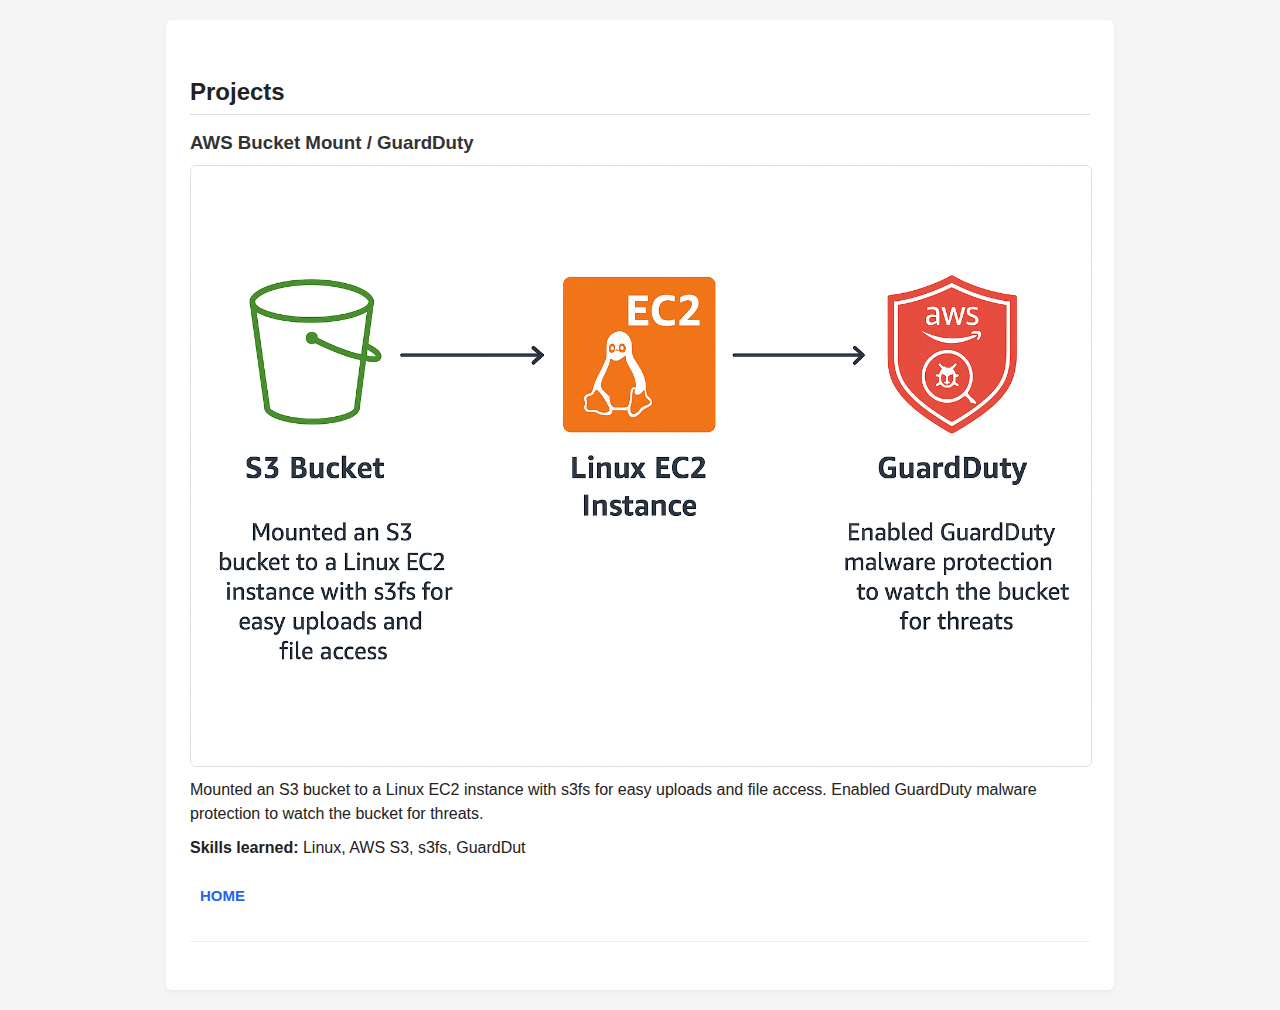
<file: Project2.html>
<!DOCTYPE html>
<html lang="en">
<head>
  <meta charset="utf-8" />
  <title>Project 1</title>
  <meta name="viewport" content="width=device-width, initial-scale=1" />
  <link rel="stylesheet" href="style.css" />
</head>
<body>
  <div class="container">
    <section id="projects">
      <h2>Projects</h2>

      <div class="project">
        <h3>AWS Bucket Mount / GuardDuty</h3>

        <img src="Example.png" alt="Final Setup" class="project-image" />

        <p>
      Mounted an S3 bucket to a Linux EC2 instance with s3fs for easy uploads and file access. Enabled GuardDuty malware protection to watch the bucket for threats.
        </p>

        <p><strong>Skills learned:</strong> Linux, AWS S3, s3fs, GuardDut</p>

        <a href="index.html" class="btn">
          <span>Home</span>
        </a>
      </div>

    </section>
  </div>
</body>
</html>
</file>
<file: style.css>
/* Button Imported From UIVerse Wanted To Add a Cool Button*/
a.btn {
  position: relative;
  display: inline-block;
  width: 120px;
  padding: 10px 10px;
  background: #fff;
  border: none;
  font-size: 15px;
  font-weight: 600;
  text-transform: uppercase;
  color: #000;
  text-decoration: none;
  cursor: pointer;
  transform: skew(-21deg);
  overflow: hidden;
}
a.btn span {
  display: inline-block;
  transform: skew(21deg);
}
a.btn::before {
  content: "";
  position: absolute;
  inset: 0;
  right: 100%;
  background: #141414;
  opacity: 0;
  z-index: -1;
  transition: all 0.5s;
}
a.btn:hover { color: #fff; }
a.btn:hover::before {
  left: 0;
  right: 0;
  opacity: 1;
}

/* Base Styling and spacing */
body {
  margin: 0;
  font-family: Arial, sans-serif;
  background: #f5f5f5;
  color: #222;
  line-height: 1.5;
}
.container {
  max-width: 900px;
  margin: 20px auto;
  padding: 24px;
  background: #fff;
  border-radius: 6px;
  box-shadow: 0 2px 6px rgba(0,0,0,0.05);
}
header, main, footer, section { margin-bottom: 24px; }

/* Headings */
h1 { margin: 0 0 6px; }
h2 {
  margin: 20px 0 12px;
  padding-bottom: 4px;
  border-bottom: 1px solid #ddd;
}
h3 {
  margin: 14px 0 6px;
  color: #333;
}

/* Text and lists */
p, li { margin: 4px 0 8px; }
ul { margin: 6px 0 12px; padding-left: 18px; }

/* Contact */
.contact { margin-bottom: 16px; font-size: 0.95rem; color: #444; }
.contact a { color: #2563eb; text-decoration: none; }
.contact a:hover { text-decoration: underline; }

/* Two column layout */
.two-col { display: block; }
@media (min-width: 700px) {
  .two-col {
    display: grid;
    grid-template-columns: 160px 1fr;
    gap: 16px;
    align-items: start;
  }
}

/* Headshot Made Circle*/
img.headshot {
  width: 140px;
  height: 140px;
  object-fit: cover;
  border-radius: 50%;
  border: 2px solid #ddd;
}

/* Projects */
#projects { margin-top: 30px; }
#projects h2 { margin-bottom: 6px; }

.project {
  margin-bottom: 24px;
  padding-bottom: 16px;
  border-bottom: 1px solid #eee;
}
.project h3 { margin-bottom: 8px; }
.project p { margin-bottom: 10px; }
.project img {
  max-width: 100%;
  height: auto;
  border: 1px solid #ddd;
  border-radius: 6px;
}
.project a {
  display: inline-block;
  margin-top: 5px;
  color: #2563eb;
  text-decoration: none;
}
.project a:hover { text-decoration: underline; }

/* Footer */
footer {
  text-align: center;
  padding-top: 12px;
  font-size: 0.9rem;
  color: #666;
  border-top: 1px solid #ddd;
}
</file>
